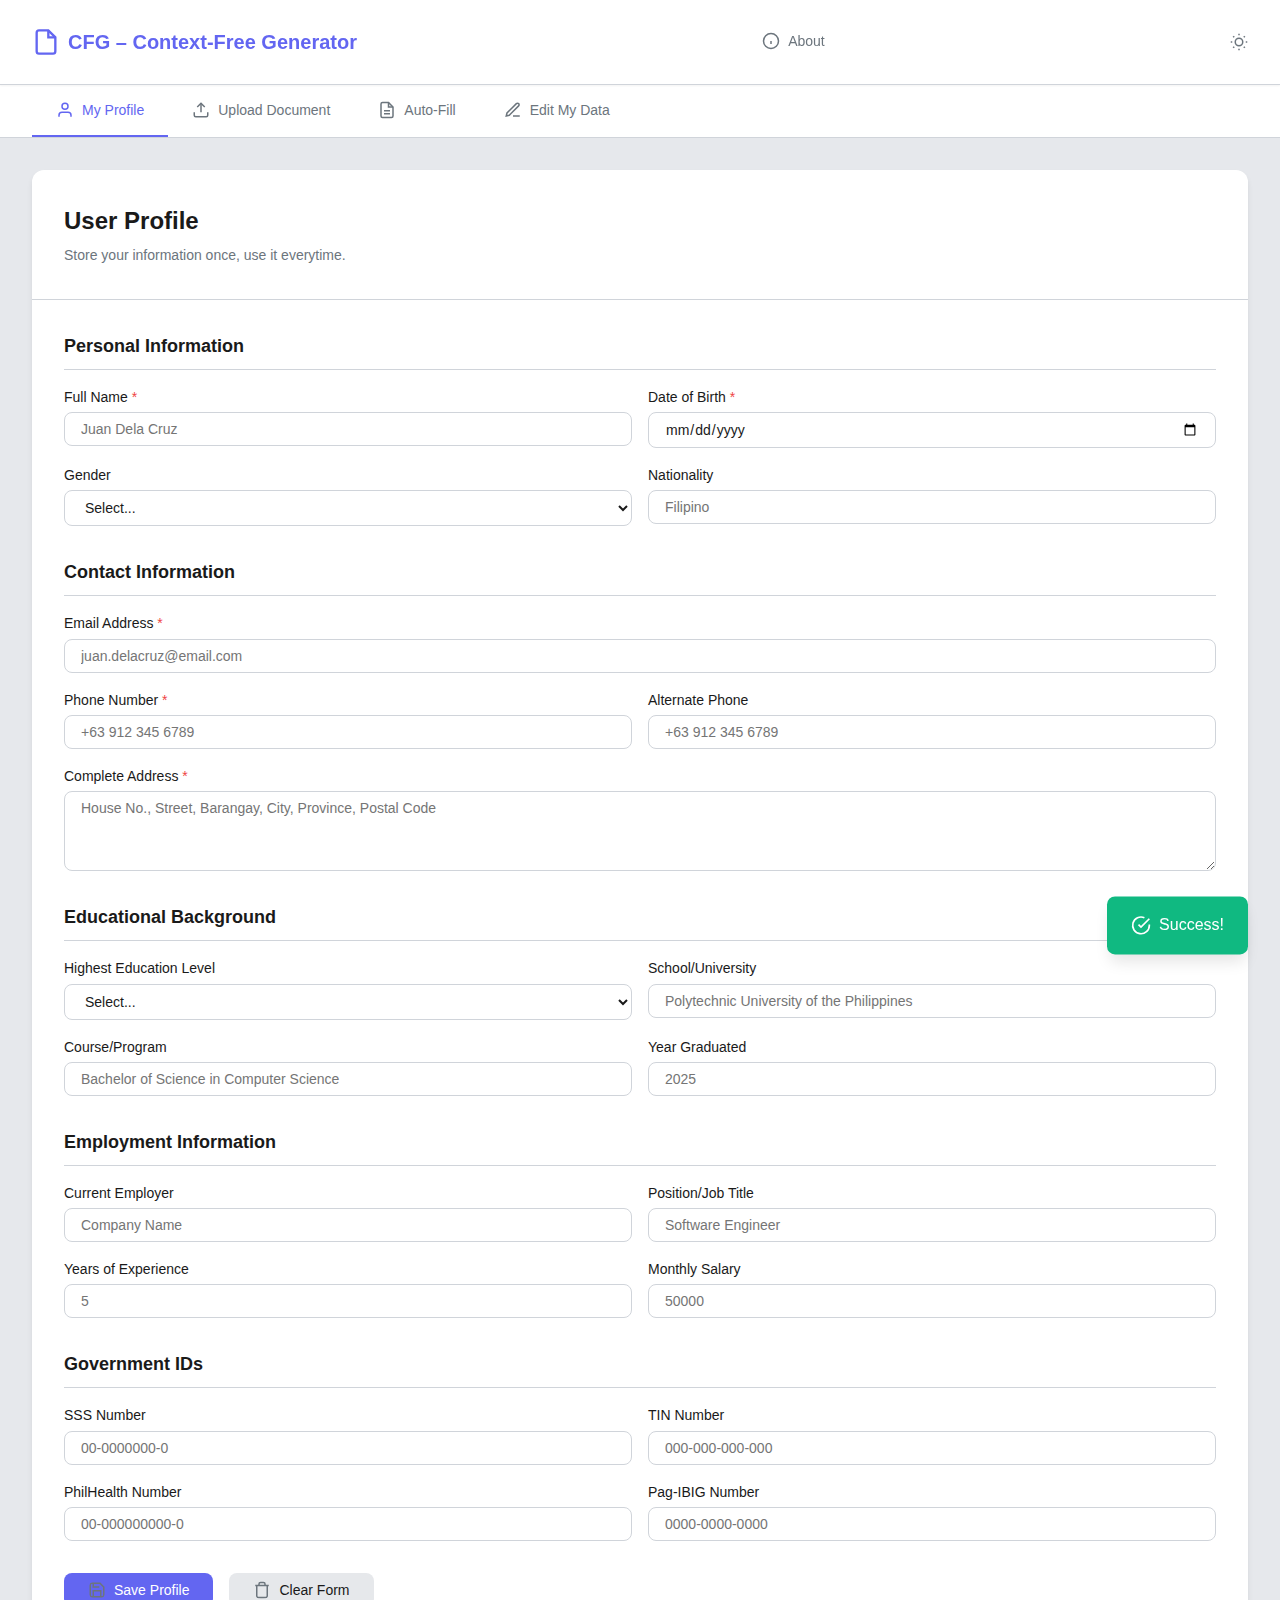
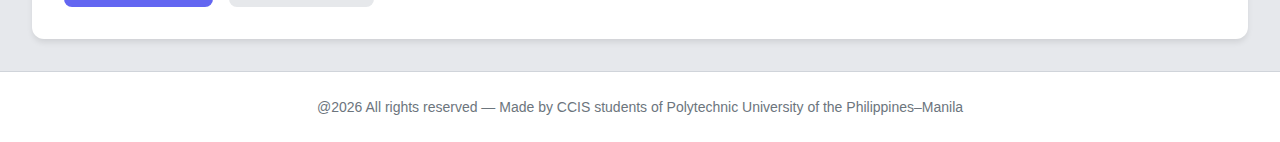
<file: templates/index.html>
<!DOCTYPE html>
<html lang="en">
<head>
    <meta charset="UTF-8">
    <meta name="viewport" content="width=device-width, initial-scale=1.0">
    <title>CFG Auto-Fill Document System</title>
    <link rel="stylesheet" href="../static/styles.css">
</head>
<body>
    <!-- Navigation Bar -->
    <nav class="navbar">
        <div class="nav-container">
            <div class="nav-logo">
                <svg class="logo-icon" viewBox="0 0 24 24" fill="none" stroke="currentColor">
                    <path d="M14 2H6a2 2 0 0 0-2 2v16a2 2 0 0 0 2 2h12a2 2 0 0 0 2-2V8z"/>
                    <polyline points="14 2 14 8 20 8"/>
                </svg>
                <span>CFG – Context-Free Generator</span>
            </div>
            <button class="tab-btn" data-tab="about">
    <svg class="tab-icon" viewBox="0 0 24 24" fill="none" stroke="currentColor">
        <circle cx="12" cy="12" r="10"/>
        <path d="M12 16v-4"/>
        <path d="M12 8h.01"/>
    </svg>
    About
</button>
            <div class="nav-actions">
                <button class="btn-icon" id="themeToggle" title="Toggle theme">
                    <svg class="icon-sun" viewBox="0 0 24 24" fill="none" stroke="currentColor">
                        <circle cx="12" cy="12" r="5"/>
                        <line x1="12" y1="1" x2="12" y2="3"/>
                        <line x1="12" y1="21" x2="12" y2="23"/>
                        <line x1="4.22" y1="4.22" x2="5.64" y2="5.64"/>
                        <line x1="18.36" y1="18.36" x2="19.78" y2="19.78"/>
                        <line x1="1" y1="12" x2="3" y2="12"/>
                        <line x1="21" y1="12" x2="23" y2="12"/>
                        <line x1="4.22" y1="19.78" x2="5.64" y2="18.36"/>
                        <line x1="18.36" y1="5.64" x2="19.78" y2="4.22"/>
                    </svg>
                    <svg class="icon-moon" viewBox="0 0 24 24" fill="none" stroke="currentColor">
                        <path d="M21 12.79A9 9 0 1 1 11.21 3 7 7 0 0 0 21 12.79z"/>
                    </svg>
                </button>
            </div>
        </div>
    </nav>

    <!-- Tab Navigation -->
    <div class="tab-container">
        <div class="tabs">
            <button class="tab-btn active" data-tab="profile">
                <svg class="tab-icon" viewBox="0 0 24 24" fill="none" stroke="currentColor">
                    <path d="M20 21v-2a4 4 0 0 0-4-4H8a4 4 0 0 0-4 4v2"/>
                    <circle cx="12" cy="7" r="4"/>
                </svg>
                My Profile
            </button>
            <button class="tab-btn" data-tab="upload">
                <svg class="tab-icon" viewBox="0 0 24 24" fill="none" stroke="currentColor">
                    <path d="M21 15v4a2 2 0 0 1-2 2H5a2 2 0 0 1-2-2v-4"/>
                    <polyline points="17 8 12 3 7 8"/>
                    <line x1="12" y1="3" x2="12" y2="15"/>
                </svg>
                Upload Document
            </button>
            <button class="tab-btn" data-tab="autofill">
                <svg class="tab-icon" viewBox="0 0 24 24" fill="none" stroke="currentColor">
                    <path d="M14 2H6a2 2 0 0 0-2 2v16a2 2 0 0 0 2 2h12a2 2 0 0 0 2-2V8z"/>
                    <polyline points="14 2 14 8 20 8"/>
                    <line x1="16" y1="13" x2="8" y2="13"/>
                    <line x1="16" y1="17" x2="8" y2="17"/>
                </svg>
                Auto-Fill
            </button>
            <button class="tab-btn" data-tab="editProfile">
    <svg class="tab-icon" viewBox="0 0 24 24" fill="none" stroke="currentColor">
        <path d="M12 20h9" />
        <path d="M16.5 3.5a2.121 2.121 0 1 1 3 3L7 19l-4 1 1-4 12.5-12.5z" />
    </svg>
    Edit My Data
</button>

        </div>
    </div>

    <!-- Main Container -->
    <div class="container">
        <!-- Tab Content: My Profile -->
        <div class="tab-content active" id="profile-tab">
            <div class="content-card">
                <div class="card-header">
                    <h2 class="card-title">User Profile</h2>
                    <p class="card-subtitle">Store your information once, use it everytime.</p>
                </div>
                <div class="card-body">
                    <form id="profileForm" action="/submit" method="post">
                        <!-- Personal Information -->
                        <div class="form-section">
                            <h3 class="section-heading">Personal Information</h3>
                            <div class="form-grid">
                                <div class="field-group">
                                    <label class="field-label required">Full Name</label>
                                    <input type="text" id="fullName" class="field-input" name="fullname" placeholder="Juan Dela Cruz">
                                </div>
                                <div class="field-group">
                                    <label class="field-label required">Date of Birth</label>
                                    <input type="date" id="dateOfBirth" name="dateofbirth" class="field-input"
       min="1900-01-01" max="2026-12-31">

                                </div>
                                <div class="field-group">
                                    <label class="field-label">Gender</label>
                                    <select id="gender" name="gender" class="field-input">
                                        <option value="">Select...</option>
                                        <option value="male">Male</option>
                                        <option value="female">Female</option>
                                    </select>
                                </div>
                                <div class="field-group">
                                    <label class="field-label">Nationality</label>
                                    <input type="text" id="nationality" class="field-input" name="nationality" placeholder="Filipino">
                                </div>
                            </div>
                        </div>

                        <!-- Contact Information -->
                        <div class="form-section">
                            <h3 class="section-heading">Contact Information</h3>
                            <div class="form-grid">
                                <div class="field-group full-width">
                                    <label class="field-label required">Email Address</label>
                                    <input type="email" id="email" name="email" class="field-input" placeholder="juan.delacruz@email.com">
                                </div>
                                <div class="field-group">
                                    <label class="field-label required">Phone Number</label>
                                    <input type="tel" id="phone" name="phonenumber" class="field-input" placeholder="+63 912 345 6789">
                                </div>
                                <div class="field-group">
                                    <label class="field-label">Alternate Phone</label>
                                    <input type="tel" id="alternatePhone" name="alternatephone" class="field-input" placeholder="+63 912 345 6789">
                                </div>
                                <div class="field-group full-width">
                                    <label class="field-label required">Complete Address</label>
                                    <textarea id="address" name="address" class="field-textarea" rows="3" placeholder="House No., Street, Barangay, City, Province, Postal Code"></textarea>
                                </div>
                            </div>
                        </div>

                        <!-- Educational Background -->
                        <div class="form-section">
                            <h3 class="section-heading">Educational Background</h3>
                            <div class="form-grid">
                                <div class="field-group">
                                    <label class="field-label">Highest Education Level</label>
                                    <select id="educationLevel" name="highesteducationlevel" class="field-input">
                                        <option value="">Select...</option>
                                        <option value="highschool">High School</option>
                                        <option value="undergraduate">Undergraduate</option>
                                        <option value="bachelor">Bachelor's Degree</option>
                                        <option value="master">Master's Degree</option>
                                        <option value="doctorate">Doctorate</option>
                                    </select>
                                </div>
                                <div class="field-group">
                                    <label class="field-label">School/University</label>
                                    <input type="text" id="school" name="school" class="field-input" placeholder="Polytechnic University of the Philippines">
                                </div>
                                <div class="field-group">
                                    <label class="field-label">Course/Program</label>
                                    <input type="text" id="course" name="course" class="field-input" placeholder="Bachelor of Science in Computer Science">
                                </div>
                                <div class="field-group">
                                    <label class="field-label">Year Graduated</label>
                                    <input type="number" id="yearGraduated" name="yeargraduated" class="field-input" placeholder="2025" min="1950" max="2050">
                                </div>
                            </div>
                        </div>

                        <!-- Employment Information -->
                        <div class="form-section">
                            <h3 class="section-heading">Employment Information</h3>
                            <div class="form-grid">
                                <div class="field-group">
                                    <label class="field-label">Current Employer</label>
                                    <input type="text" id="employer" name="currentemployer" class="field-input" placeholder="Company Name">
                                </div>
                                <div class="field-group">
                                    <label class="field-label">Position/Job Title</label>
                                    <input type="text" id="position" name="jobtitle" class="field-input" placeholder="Software Engineer">
                                </div>
                                <div class="field-group">
                                    <label class="field-label">Years of Experience</label>
                                    <input type="number" id="experience" name="yearsofexperience" class="field-input" placeholder="5" min="0">
                                </div>
                                <div class="field-group">
                                    <label class="field-label">Monthly Salary</label>
                                    <input type="number" id="salary" name="monthlysalary" class="field-input" placeholder="50000" min="0">
                                </div>
                            </div>
                        </div>

                        <!-- Government IDs -->
                        <div class="form-section">
                            <h3 class="section-heading">Government IDs</h3>
                            <div class="form-grid">
                                <div class="field-group">
                                    <label class="field-label">SSS Number</label>
                                    <input type="text" id="sssNumber" name="sssnumber" class="field-input" placeholder="00-0000000-0">
                                </div>
                                <div class="field-group">
                                    <label class="field-label">TIN Number</label>
                                    <input type="text" id="tinNumber" name="tinnumber" class="field-input" placeholder="000-000-000-000">
                                </div>
                                <div class="field-group">
                                    <label class="field-label">PhilHealth Number</label>
                                    <input type="text" id="philhealthNumber" name="philhealthnumber" class="field-input" placeholder="00-000000000-0">
                                </div>
                                <div class="field-group">
                                    <label class="field-label">Pag-IBIG Number</label>
                                    <input type="text" id="pagibigNumber" name="pagibignumber" class="field-input" placeholder="0000-0000-0000">
                                </div>
                            </div>
                        </div>

                        <div class="form-actions">
                            <button type="submit" class="btn btn-primary">
                                <svg class="btn-icon" viewBox="0 0 24 24" fill="none" stroke="currentColor">
                                    <path d="M19 21H5a2 2 0 0 1-2-2V5a2 2 0 0 1 2-2h11l5 5v11a2 2 0 0 1-2 2z"/>
                                    <polyline points="17 21 17 13 7 13 7 21"/>
                                    <polyline points="7 3 7 8 15 8"/>
                                </svg>
                                Save Profile
                            </button>
                            <button type="button" class="btn btn-secondary" id="clearProfileBtn">
                                <svg class="btn-icon" viewBox="0 0 24 24" fill="none" stroke="currentColor">
                                    <polyline points="3 6 5 6 21 6"/>
                                    <path d="M19 6v14a2 2 0 0 1-2 2H7a2 2 0 0 1-2-2V6m3 0V4a2 2 0 0 1 2-2h4a2 2 0 0 1 2 2v2"/>
                                </svg>
                                Clear Form
                            </button>
                        </div>
                    </form>
                </div>
            </div>
        </div>

        <!-- Tab Content: Upload Document -->
        <div class="tab-content" id="upload-tab">
            <div class="content-card">
                <div class="card-header">
                    <h2 class="card-title">Upload Empty Document</h2>
                    <p class="card-subtitle">Upload a blank form to detect fillable fields</p>
                </div>
                <div class="card-body">
                    <div class="upload-area" id="uploadArea">
                        <svg class="upload-icon" viewBox="0 0 24 24" fill="none" stroke="currentColor">
                            <path d="M21 15v4a2 2 0 0 1-2 2H5a2 2 0 0 1-2-2v-4"/>
                            <polyline points="17 8 12 3 7 8"/>
                            <line x1="12" y1="3" x2="12" y2="15"/>
                        </svg>
                        <h3>Drop your document here</h3>
                        <p>or click to browse</p>
                        <input type="file" id="fileInput" accept=".pdf,.jpg,.jpeg,.png" hidden>
                        <button type="button" class="btn btn-primary" id="browseBtn">Browse Files</button>
                        <p class="upload-info">Supports: PDF, JPG, PNG (Max 10MB)</p>
                    </div>

                    <div class="uploaded-file" id="uploadedFile" style="display: none;">
                        <div class="file-info">
                            <svg class="file-icon" viewBox="0 0 24 24" fill="none" stroke="currentColor">
                                <path d="M14 2H6a2 2 0 0 0-2 2v16a2 2 0 0 0 2 2h12a2 2 0 0 0 2-2V8z"/>
                                <polyline points="14 2 14 8 20 8"/>
                            </svg>
                            <div class="file-details">
                                <p class="file-name" id="fileName">document.pdf</p>
                                <p class="file-size" id="fileSize">2.5 MB</p>
                            </div>
                            <button class="btn-icon" id="removeFileBtn">
                                <svg viewBox="0 0 24 24" fill="none" stroke="currentColor">
                                    <line x1="18" y1="6" x2="6" y2="18"/>
                                    <line x1="6" y1="6" x2="18" y2="18"/>
                                </svg>
                            </button>
                        </div>

                        <div class="processing-status" id="processingStatus">
                            <div class="status-item">
                                <div class="status-icon processing">
                                    <svg viewBox="0 0 24 24" fill="none" stroke="currentColor">
                                        <circle cx="12" cy="12" r="10"/>
                                    </svg>
                                </div>
                                <span>Analyzing document...</span>
                            </div>
                        </div>

                        <div class="detected-fields" id="detectedFields" style="display: none;">
                            <h3 class="section-heading">Detected Fields</h3>
                            <div class="field-mapping" id="fieldMapping">
                                <!-- Dynamic field mapping will be inserted here -->
                            </div>
                        </div>

                        <div class="form-actions">
                            <button type="button" class="btn btn-primary" id="processDocumentBtn">
                                <svg class="btn-icon" viewBox="0 0 24 24" fill="none" stroke="currentColor">
                                    <path d="M21 12.79A9 9 0 1 1 11.21 3 7 7 0 0 0 21 12.79z"/>
                                </svg>
                                Process Document
                            </button>
                        </div>
                    </div>
                </div>
            </div>
        </div>

        <!-- Tab Content: Auto-Fill -->
        <div class="tab-content" id="autofill-tab">
            <div class="content-card">
                <div class="card-header">
                    <h2 class="card-title">Auto-Fill Document</h2>
                    <p class="card-subtitle">Review and export your filled document</p>
                </div>
                <div class="card-body">
                    <div class="autofill-placeholder" id="autofillPlaceholder">
                        <svg class="placeholder-icon" viewBox="0 0 24 24" fill="none" stroke="currentColor">
                            <path d="M14 2H6a2 2 0 0 0-2 2v16a2 2 0 0 0 2 2h12a2 2 0 0 0 2-2V8z"/>
                            <polyline points="14 2 14 8 20 8"/>
                        </svg>
                        <h3>No Document Ready</h3>
                        <p>Upload a document and process it first</p>
                    </div>

                    <div class="autofill-preview" id="autofillPreview" style="display: none;">
                        <div class="preview-controls">
                            <button class="btn btn-secondary" id="editMappingBtn">
                                <svg class="btn-icon" viewBox="0 0 24 24" fill="none" stroke="currentColor">
                                    <path d="M11 4H4a2 2 0 0 0-2 2v14a2 2 0 0 0 2 2h14a2 2 0 0 0 2-2v-7"/>
                                    <path d="M18.5 2.5a2.121 2.121 0 0 1 3 3L12 15l-4 1 1-4 9.5-9.5z"/>
                                </svg>
                                Edit Mapping
                            </button>
                        </div>

                        <div class="filled-document" id="filledDocument">
                            <!-- Filled document preview will be shown here -->
                        </div>

                        <div class="form-actions">
                            <button class="btn btn-primary" id="exportFilledPDF">
                                <svg class="btn-icon" viewBox="0 0 24 24" fill="none" stroke="currentColor">
                                    <path d="M21 15v4a2 2 0 0 1-2 2H5a2 2 0 0 1-2-2v-4"/>
                                    <polyline points="7 10 12 15 17 10"/>
                                    <line x1="12" y1="15" x2="12" y2="3"/>
                                </svg>
                                Download Filled PDF
                            </button>
                        </div>
                    </div>
                </div>
            </div>
        </div>

 <!-- Tab Content: About -->
<div class="tab-content" id="about-tab">
    <div class="content-card">
        <div class="card-header">
            <h2 class="card-title">About This Project</h2>
            <p class="card-subtitle">CFG – Context-Free Generator</p>
        </div>

        <div class="card-body">

            <h3 class="section-heading">Overview</h3>
            <p class="about-text">
                This system, <strong>CFG – Context-Free Generator</strong>, automates the process of
                filling forms and generating documents using Context-Free Grammar (CFG), OCR field detection,
                and automated mapping. Users only need to input their personal information once, and the system
                handles future documents automatically.
            </p>

            <h3 class="section-heading">Developed By</h3>
            <div class="team-grid">
                <div class="team-member"><h4>Danielo Kim R. Ang</h4></div>
                <div class="team-member"><h4>Gabriel Busi</h4></div>
                <div class="team-member"><h4>Kim Audrey B. Magan</h4></div>
                <div class="team-member"><h4>Janelo Rae P. Sedigo</h4></div>
            </div>

            <h3 class="section-heading">Project Summary</h3>
            <p class="about-text">
                The project automates document generation by:
            </p>
            <ul class="about-list">
                <li>Allowing users to store their complete profile once</li>
                <li>Scanning forms using OCR to detect fields</li>
                <li>Using CFG rules to classify fields correctly</li>
                <li>Automatically mapping user data into detected fields</li>
                <li>Exporting completed forms to PDF, DOCX or HTML</li>
            </ul>

        </div>
    </div>
</div>

<div class="tab-content" id="editProfile-tab">
    <div class="content-card">
        <div class="card-header">
            <h2 class="card-title">Edit My Stored Data</h2>
            <p class="card-subtitle">Review or modify your saved information</p>
        </div>

        <div class="card-body">
            <p>Your saved profile data will be loaded here for editing.</p>

            <div class="form-actions">
                <button class="btn btn-primary" id="saveEditedProfileBtn">
                    <svg class="btn-icon" viewBox="0 0 24 24" fill="none" stroke="currentColor">
                        <path d="M19 21H5a2 2 0 0 1-2-2V5a2 2 0 0 1 2-2h11l5 5v11a2 2 0 0 1-2 2z"/>
                        <polyline points="17 21 17 13 7 13 7 21"/>
                        <polyline points="7 3 7 8 15 8"/>
                    </svg>
                    Save Changes
                </button>
                <button class="btn btn-secondary" id="clearStoredProfileBtn">
    <svg class="btn-icon" viewBox="0 0 24 24" fill="none" stroke="currentColor">
        <polyline points="3 6 5 6 21 6"/>
        <path d="M19 6v14a2 2 0 0 1-2 2H7a2 2 0 0 1-2-2V6m3 0V4a2 2 0 0 1 2-2h4a2 2 0 0 1 2 2v2"/>
    </svg>
    Clear Stored Profile Data
</button>

            </div>
        </div>
    </div>
</div>


    </div>

<!-- Toast Notification -->
    <div class="toast" id="toast">
        <svg class="toast-icon" viewBox="0 0 24 24" fill="none" stroke="currentColor">
            <path d="M22 11.08V12a10 10 0 1 1-5.93-9.14"/>
            <polyline points="22 4 12 14.01 9 11.01"/>
        </svg>
        <span id="toastMessage">Success!</span>
    </div>

    <!-- Profile Saved Modal -->
    <div class="modal-overlay" id="profileSavedModal">
        <div class="modal-content">
            <div class="modal-icon-container">
                <svg class="modal-icon" viewBox="0 0 24 24" fill="none" stroke="currentColor">
                    <path d="M22 11.08V12a10 10 0 1 1-5.93-9.14"/>
                    <polyline points="22 4 12 14.01 9 11.01"/>
                </svg>
            </div>
            <h2 class="modal-title">Profile Saved Successfully!</h2>
            <p class="modal-message">Your information has been securely stored in this system and is ready to use for auto-filling documents.</p>
            <div class="modal-actions">
                <button class="btn btn-primary" id="modalCloseBtn">Got it!</button>
            </div>
        </div>
    </div>

    <!-- Profile Cleared Modal -->
<div class="modal-overlay" id="profileClearedModal">
    <div class="modal-content">
        <div class="modal-icon-container" style="background: linear-gradient(135deg, #ef4444, #dc2626);">
            <svg class="modal-icon" viewBox="0 0 24 24" fill="none" stroke="currentColor">
                <polyline points="3 6 5 6 21 6"/>
                <path d="M19 6v14a2 2 0 0 1-2 2H7a2 2 0 0 1-2-2V6m3 0V4a2 2 0 0 1 2-2h4a2 2 0 0 1 2 2v2"/>
            </svg>
        </div>
        <h2 class="modal-title">Profile Cleared</h2>
        <p class="modal-message">Stored profile data has been successfully cleared from the system.</p>
        <div class="modal-actions">
            <button class="btn btn-primary" id="modalClearCloseBtn">Got it!</button>
        </div>
    </div>
</div>

    <!-- Footer -->
    <footer class="footer">
        <div class="footer-content">
            <p>@2026 All rights reserved — Made by CCIS students of Polytechnic University of the Philippines–Manila</p>
        </div>
    </footer>

    <script src="../static/script.js"></script>
</body>
</html>
</file>
<file: static/styles.css>
/* ============================
   CSS Variables & Theme System
   ============================ */
:root {
    /* Light Mode Colors */
    --bg-primary: #ffffff;        
   --bg-secondary: #e6e8ec; 
    --bg-tertiary: #e6e8eb;       
    --text-primary: #1a1a1a;
    --text-secondary: #6c757d;
    --text-tertiary: #adb5bd;
     --field-bg: #fcfcfc;  
    
    /* Accent Colors */
    --accent-primary: #6366f1;
    --accent-hover: #4f46e5;
    --accent-light: #e0e7ff;
    
    /* Semantic Colors */
    --success: #10b981;
    --warning: #f59e0b;
    --error: #ef4444;
    --info: #3b82f6;
    
    /* Border & Shadow */
    --border-color: #d0d4da; 
    --shadow-sm: 0 1px 2px 0 rgba(0, 0, 0, 0.05);
    --shadow-md: 0 4px 6px -1px rgba(0, 0, 0, 0.1);
    --shadow-lg: 0 10px 15px -3px rgba(0, 0, 0, 0.1);
    
    /* Spacing */
    --spacing-xs: 0.25rem;
    --spacing-sm: 0.5rem;
    --spacing-md: 1rem;
    --spacing-lg: 1.5rem;
    --spacing-xl: 2rem;
    
    /* Border Radius */
    --radius-sm: 0.375rem;
    --radius-md: 0.5rem;
    --radius-lg: 0.75rem;
    
    /* Transitions */
    --transition-fast: 150ms ease;
    --transition-normal: 250ms ease;
}

[data-theme="dark"] {
    /* Dark Mode Colors */
    --bg-primary: #0f172a;
    --bg-secondary: #1e293b;
    --bg-tertiary: #334155;
    --text-primary: #f1f5f9;
    --text-secondary: #cbd5e1;
    --text-tertiary: #64748b;
    
    /* Accent Colors (slightly adjusted for dark mode) */
    --accent-primary: #818cf8;
    --accent-hover: #6366f1;
    --accent-light: #312e81;
    
    /* Border & Shadow */
    --border-color: #334155;
    --shadow-sm: 0 1px 2px 0 rgba(0, 0, 0, 0.3);
    --shadow-md: 0 4px 6px -1px rgba(0, 0, 0, 0.4);
    --shadow-lg: 0 10px 15px -3px rgba(0, 0, 0, 0.5);
}

/* ============================
   Base Styles
   ============================ */
* {
    margin: 0;
    padding: 0;
    box-sizing: border-box;
}

body {
    font-family: 'Inter', -apple-system, BlinkMacSystemFont, 'Segoe UI', Roboto, 'Helvetica Neue', Arial, sans-serif;
    background-color: var(--bg-secondary);
    color: var(--text-primary);
    line-height: 1.6;
    transition: background-color var(--transition-normal), color var(--transition-normal);
}

/* ============================
   Navigation Bar
   ============================ */
.navbar {
    background-color: var(--bg-primary);
    border-bottom: 1px solid var(--border-color);
    box-shadow: var(--shadow-sm);
    position: sticky;
    top: 0;
    z-index: 100;
}

.nav-container {
    max-width: 1400px;
    margin: 0 auto;
    padding: var(--spacing-md) var(--spacing-xl);
    display: flex;
    justify-content: space-between;
    align-items: center;
}

.nav-logo {
    display: flex;
    align-items: center;
    gap: var(--spacing-sm);
    font-size: 1.25rem;
    font-weight: 700;
    color: var(--accent-primary);
}

.logo-icon {
    width: 28px;
    height: 28px;
    stroke-width: 2;
}

.nav-actions {
    display: flex;
    gap: var(--spacing-sm);
}

.btn-icon {
    width: 40px;
    height: 40px;
    border: none;
    background: transparent;
    cursor: pointer;
    border-radius: var(--radius-md);
    display: flex;
    align-items: center;
    justify-content: center;
    transition: background-color var(--transition-fast);
    color: var(--text-secondary);
}

.btn-icon:hover {
    background-color: var(--bg-tertiary);
    color: var(--text-primary);
}

.icon-sun, .icon-moon {
    width: 20px;
    height: 20px;
    stroke-width: 2;
}

[data-theme="light"] .icon-moon {
    display: none;
}

[data-theme="dark"] .icon-sun {
    display: none;
}

/* ============================
   Tab Navigation
   ============================ */
.tab-container {
    background-color: var(--bg-primary);
    border-bottom: 1px solid var(--border-color);
    position: sticky;
    top: 73px;
    z-index: 99;
}

.tabs {
    max-width: 1400px;
    margin: 0 auto;
    display: flex;
    padding: 0 var(--spacing-xl);
}

.tab-btn {
    display: flex;
    align-items: center;
    gap: var(--spacing-sm);
    padding: var(--spacing-md) var(--spacing-lg);
    background: none;
    border: none;
    border-bottom: 2px solid transparent;
    color: var(--text-secondary);
    font-size: 0.875rem;
    font-weight: 500;
    cursor: pointer;
    transition: all var(--transition-fast);
}

.tab-icon {
    width: 18px;
    height: 18px;
    stroke-width: 2;
}

.tab-btn:hover {
    color: var(--text-primary);
    background-color: var(--bg-secondary);
}

.tab-btn.active {
    color: var(--accent-primary);
    border-bottom-color: var(--accent-primary);
}

/* ============================
   Main Container
   ============================ */
.container {
    max-width: 1400px;
    margin: 0 auto;
    padding: var(--spacing-xl);
    min-height: calc(100vh - 240px);
}

.tab-content {
    display: none;
}

.tab-content.active {
    display: block;
    animation: fadeIn 0.3s ease;
}

/* ============================
   Content Card
   ============================ */
.content-card {
    background-color: var(--bg-primary);
    border-radius: var(--radius-lg);
    box-shadow: var(--shadow-md);
    overflow: hidden;
}

.card-header {
    padding: var(--spacing-xl);
    border-bottom: 1px solid var(--border-color);
}

.card-title {
    font-size: 1.5rem;
    font-weight: 700;
    color: var(--text-primary);
    margin-bottom: var(--spacing-xs);
}

.card-subtitle {
    font-size: 0.875rem;
    color: var(--text-secondary);
}

.card-body {
    padding: var(--spacing-xl);
}

/* ============================
   Form Sections
   ============================ */
.form-section {
    margin-bottom: var(--spacing-xl);
}

.section-heading {
    font-size: 1.125rem;
    font-weight: 600;
    color: var(--text-primary);
    margin-bottom: var(--spacing-md);
    padding-bottom: var(--spacing-sm);
    border-bottom: 1px solid var(--border-color);
}

.form-grid {
    display: grid;
    grid-template-columns: repeat(2, 1fr);
    gap: var(--spacing-md);
}

.field-group {
    display: flex;
    flex-direction: column;
    gap: var(--spacing-xs);
}

.field-group.full-width {
    grid-column: 1 / -1;
}

.field-label {
    font-size: 0.875rem;
    font-weight: 500;
    color: var(--text-primary);
}

.field-label.required::after {
    content: " *";
    color: var(--error);
}

.field-input, .field-textarea {
    width: 100%;
    padding: var(--spacing-sm) var(--spacing-md);
    border: 1px solid var(--border-color);
    border-radius: var(--radius-md);
    background-color: var(--bg-primary);
    color: var(--text-primary);
    font-size: 0.875rem;
    font-family: inherit;
    transition: all var(--transition-fast);
}

.field-input:hover, .field-textarea:hover {
    border-color: var(--accent-primary);
}

.field-input:focus, .field-textarea:focus {
    outline: none;
    border-color: var(--accent-primary);
    box-shadow: 0 0 0 3px var(--accent-light);
}

.field-textarea {
    resize: vertical;
    min-height: 80px;
}

.field-error {
    border-color: var(--error) !important;
}

/* ============================
   Buttons
   ============================ */
.btn {
    display: inline-flex;
    align-items: center;
    justify-content: center;
    gap: var(--spacing-sm);
    padding: var(--spacing-sm) var(--spacing-lg);
    border: none;
    border-radius: var(--radius-md);
    font-size: 0.875rem;
    font-weight: 500;
    cursor: pointer;
    transition: all var(--transition-fast);
}

.btn-icon {
    width: 18px;
    height: 18px;
    stroke-width: 2;
}

.btn-primary {
    background-color: var(--accent-primary);
    color: white;
}

.btn-primary:hover {
    background-color: var(--accent-hover);
    transform: translateY(-1px);
    box-shadow: var(--shadow-md);
}

.btn-primary:active {
    transform: translateY(0);
}

.btn-secondary {
    background-color: var(--bg-tertiary);
    color: var(--text-primary);
}

.btn-secondary:hover {
    background-color: var(--border-color);
}

.form-actions {
    display: flex;
    gap: var(--spacing-md);
    margin-top: var(--spacing-xl);
}

/* ============================
   Upload Area
   ============================ */
.upload-area {
    border: 2px dashed var(--border-color);
    border-radius: var(--radius-lg);
    padding: var(--spacing-xl) * 2;
    text-align: center;
    transition: all var(--transition-normal);
    cursor: pointer;
}

.upload-area:hover {
    border-color: var(--accent-primary);
    background-color: var(--accent-light);
}

.upload-area.dragover {
    border-color: var(--accent-primary);
    background-color: var(--accent-light);
    transform: scale(1.02);
}

.upload-icon {
    width: 64px;
    height: 64px;
    margin: 0 auto var(--spacing-md);
    color: var(--text-tertiary);
    stroke-width: 1.5;
}

.upload-area h3 {
    font-size: 1.25rem;
    font-weight: 600;
    color: var(--text-primary);
    margin-bottom: var(--spacing-xs);
}

.upload-area p {
    color: var(--text-secondary);
    margin-bottom: var(--spacing-md);
}

.upload-info {
    font-size: 0.75rem;
    color: var(--text-tertiary);
    margin-top: var(--spacing-md) !important;
}

/* ============================
   Uploaded File
   ============================ */
.uploaded-file {
    margin-top: var(--spacing-lg);
}

.file-info {
    display: flex;
    align-items: center;
    gap: var(--spacing-md);
    padding: var(--spacing-md);
    background-color: var(--bg-secondary);
    border-radius: var(--radius-md);
    margin-bottom: var(--spacing-lg);
}

.file-icon {
    width: 40px;
    height: 40px;
    color: var(--accent-primary);
    stroke-width: 2;
    flex-shrink: 0;
}

.file-details {
    flex: 1;
}

.file-name {
    font-weight: 600;
    color: var(--text-primary);
    margin-bottom: var(--spacing-xs);
}

.file-size {
    font-size: 0.875rem;
    color: var(--text-secondary);
}

/* ============================
   Processing Status
   ============================ */
.processing-status {
    padding: var(--spacing-lg);
    background-color: var(--bg-secondary);
    border-radius: var(--radius-md);
    margin-bottom: var(--spacing-lg);
}

.status-item {
    display: flex;
    align-items: center;
    gap: var(--spacing-md);
}

.status-icon {
    width: 24px;
    height: 24px;
    flex-shrink: 0;
}

.status-icon.processing {
    color: var(--accent-primary);
    animation: spin 2s linear infinite;
}

.status-icon.success {
    color: var(--success);
}

.status-icon.error {
    color: var(--error);
}

@keyframes spin {
    from { transform: rotate(0deg); }
    to { transform: rotate(360deg); }
}

/* ============================
   Detected Fields
   ============================ */
.detected-fields {
    margin-top: var(--spacing-lg);
}

.field-mapping {
    display: flex;
    flex-direction: column;
    gap: var(--spacing-md);
    margin-top: var(--spacing-md);
}

.mapping-item {
    display: grid;
    grid-template-columns: 1fr auto 1fr;
    align-items: center;
    gap: var(--spacing-md);
    padding: var(--spacing-md);
    background-color: var(--bg-secondary);
    border-radius: var(--radius-md);
}

.mapping-field {
    display: flex;
    flex-direction: column;
}

.mapping-label {
    font-size: 0.75rem;
    text-transform: uppercase;
    font-weight: 600;
    color: var(--text-tertiary);
    letter-spacing: 0.05em;
    margin-bottom: var(--spacing-xs);
}

.mapping-value {
    font-weight: 500;
    color: var(--text-primary);
}

.mapping-arrow {
    color: var(--accent-primary);
}

/* ============================
   Placeholders
   ============================ */
.autofill-placeholder {
    display: flex;
    flex-direction: column;
    align-items: center;
    justify-content: center;
    padding: var(--spacing-xl) * 3;
    color: var(--text-tertiary);
    text-align: center;
}

.placeholder-icon {
    width: 80px;
    height: 80px;
    stroke-width: 1.5;
    margin-bottom: var(--spacing-lg);
    opacity: 0.5;
}

.autofill-placeholder h3 {
    font-size: 1.25rem;
    font-weight: 600;
    margin-bottom: var(--spacing-sm);
    color: var(--text-secondary);
}

.autofill-placeholder p {
    font-size: 0.875rem;
}

/* ============================
   Autofill Preview
   ============================ */
.autofill-preview {
    animation: fadeIn 0.3s ease;
}

.preview-controls {
    display: flex;
    justify-content: flex-end;
    margin-bottom: var(--spacing-lg);
}

.filled-document {
    background-color: white;
    color: #1a1a1a;
    padding: var(--spacing-xl) * 2;
    border-radius: var(--radius-md);
    box-shadow: var(--shadow-lg);
    margin-bottom: var(--spacing-lg);
    min-height: 400px;
}

/* ============================
   Toast Notification
   ============================ */
.toast {
    position: fixed;
    bottom: var(--spacing-xl);
    right: var(--spacing-xl);
    background-color: var(--success);
    color: white;
    padding: var(--spacing-md) var(--spacing-lg);
    border-radius: var(--radius-md);
    box-shadow: var(--shadow-lg);
    display: flex;
    align-items: center;
    gap: var(--spacing-sm);
    transform: translateY(150%);
    transition: transform var(--transition-normal);
    z-index: 1000;
}

.toast.show {
    transform: translateY(0);
}

.toast-icon {
    width: 20px;
    height: 20px;
    stroke-width: 2;
}

/* ============================
   Footer
   ============================ */
.footer {
    background-color: var(--bg-primary);
    border-top: 1px solid var(--border-color);
    padding: var(--spacing-lg) var(--spacing-xl);
    margin-top: auto;
}

.footer-content {
    max-width: 1400px;
    margin: 0 auto;
    text-align: center;
    color: var(--text-secondary);
    font-size: 0.875rem;
}

.footer-team {
    margin-top: var(--spacing-xs);
    font-weight: 500;
}

/* ============================
   Responsive Design
   ============================ */
@media (max-width: 968px) {
    .form-grid {
        grid-template-columns: 1fr;
    }

    .tabs {
        overflow-x: auto;
    }

    .tab-btn {
        white-space: nowrap;
    }
}

@media (max-width: 640px) {
    .nav-container, .container {
        padding: var(--spacing-md);
    }

    .card-header, .card-body {
        padding: var(--spacing-md);
    }

    .form-actions {
        flex-direction: column;
    }

    .btn {
        width: 100%;
    }

    .mapping-item {
        grid-template-columns: 1fr;
        gap: var(--spacing-sm);
    }

    .mapping-arrow {
        transform: rotate(90deg);
        margin: var(--spacing-sm) 0;
    }
}

/* ============================
   Animations
   ============================ */
@keyframes fadeIn {
    from {
        opacity: 0;
        transform: translateY(10px);
    }
    to {
        opacity: 1;
        transform: translateY(0);
    }
}

/* ============================
   Toast Notification
   ============================ */
.toast {
    position: fixed;
    bottom: var(--spacing-xl);
    right: var(--spacing-xl);
    background-color: var(--success);
    color: white;
    padding: var(--spacing-md) var(--spacing-lg);
    border-radius: var(--radius-md);
    box-shadow: var(--shadow-lg);
    display: flex;
    align-items: center;
    gap: var(--spacing-sm);
    transform: translateY(150%);
    transition: transform var(--transition-normal);
    z-index: 1000;
}

.toast.show {
    transform: translateY(0);
}

.toast-icon {
    width: 20px;
    height: 20px;
    stroke-width: 2;
}

/* ============================
   Modal
   ============================ */
.modal-overlay {
    position: fixed;
    top: 0;
    left: 0;
    right: 0;
    bottom: 0;
    background-color: rgba(0, 0, 0, 0.6);
    backdrop-filter: blur(4px);
    display: flex;
    align-items: center;
    justify-content: center;
    z-index: 2000;
    opacity: 0;
    visibility: hidden;
    transition: all var(--transition-normal);
}

.modal-overlay.show {
    opacity: 1;
    visibility: visible;
}

.modal-content {
    background-color: var(--bg-primary);
    border-radius: var(--radius-lg);
    box-shadow: 0 20px 25px -5px rgba(0, 0, 0, 0.3);
    padding: var(--spacing-xl) * 2;
    max-width: 500px;
    width: 90%;
    text-align: center;
    transform: scale(0.9) translateY(20px);
    transition: transform var(--transition-normal);
}

.modal-overlay.show .modal-content {
    transform: scale(1) translateY(0);
}

.modal-icon-container {
    width: 80px;
    height: 80px;
    margin: 0 auto var(--spacing-lg);
    background: linear-gradient(135deg, var(--success), #059669);
    border-radius: 50%;
    display: flex;
    align-items: center;
    justify-content: center;
    animation: scaleIn 0.5s ease 0.2s both;
}

.modal-icon {
    width: 48px;
    height: 48px;
    stroke-width: 2.5;
    color: white;
}

.modal-title {
    font-size: 1.5rem;
    font-weight: 700;
    color: var(--text-primary);
    margin-bottom: var(--spacing-md);
}

.modal-message {
    font-size: 1rem;
    color: var(--text-secondary);
    line-height: 1.6;
    margin-bottom: var(--spacing-xl);
}

.modal-actions {
    display: flex;
    justify-content: center;
}

.modal-actions .btn {
    min-width: 120px;
}

@keyframes scaleIn {
    from {
        transform: scale(0);
        opacity: 0;
    }
    to {
        transform: scale(1);
        opacity: 1;
    }
}

/* ============================
   About Page Styles
   ============================ */
.about-text {
    font-size: 1rem;
    line-height: 1.8;
    color: var(--text-secondary);
    margin-bottom: var(--spacing-lg);
}

.about-text strong {
    color: var(--accent-primary);
    font-weight: 600;
}

.team-grid {
    display: grid;
    grid-template-columns: repeat(auto-fit, minmax(200px, 1fr));
    gap: var(--spacing-md);
    margin: var(--spacing-lg) 0;
}

.team-member {
    background-color: var(--bg-secondary);
    padding: var(--spacing-lg);
    border-radius: var(--radius-md);
    text-align: center;
    border: 2px solid var(--border-color);
    transition: all var(--transition-fast);
}

.team-member:hover {
    border-color: var(--accent-primary);
    transform: translateY(-2px);
    box-shadow: var(--shadow-md);
}

.team-member h4 {
    color: var(--text-primary);
    font-size: 1rem;
    font-weight: 600;
}

.about-list {
    list-style: none;
    padding-left: 0;
    margin: var(--spacing-lg) 0;
}

.about-list li {
    padding: var(--spacing-sm) 0 var(--spacing-sm) var(--spacing-xl);
    position: relative;
    color: var(--text-secondary);
    line-height: 1.6;
}

.about-list li::before {
    content: "✓";
    position: absolute;
    left: 0;
    color: var(--success);
    font-weight: bold;
    font-size: 1.2rem;
}
</file>
